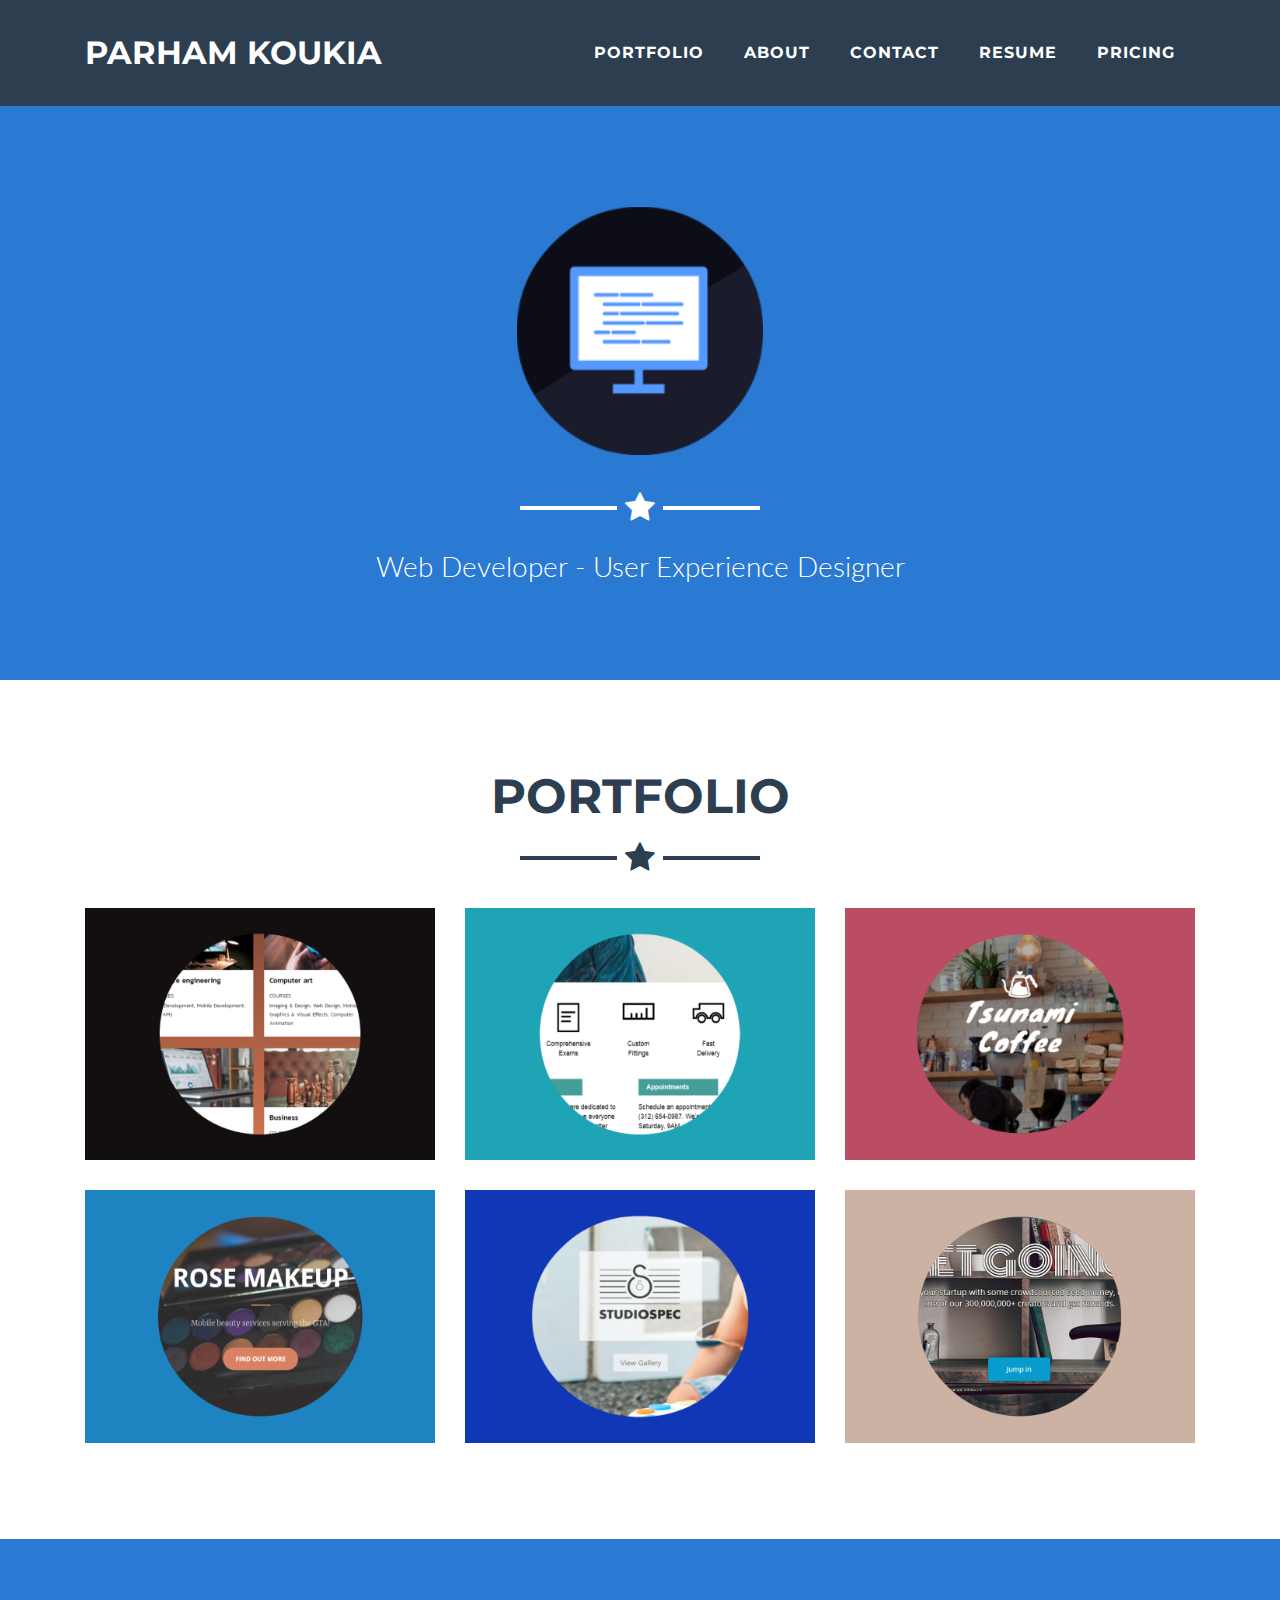
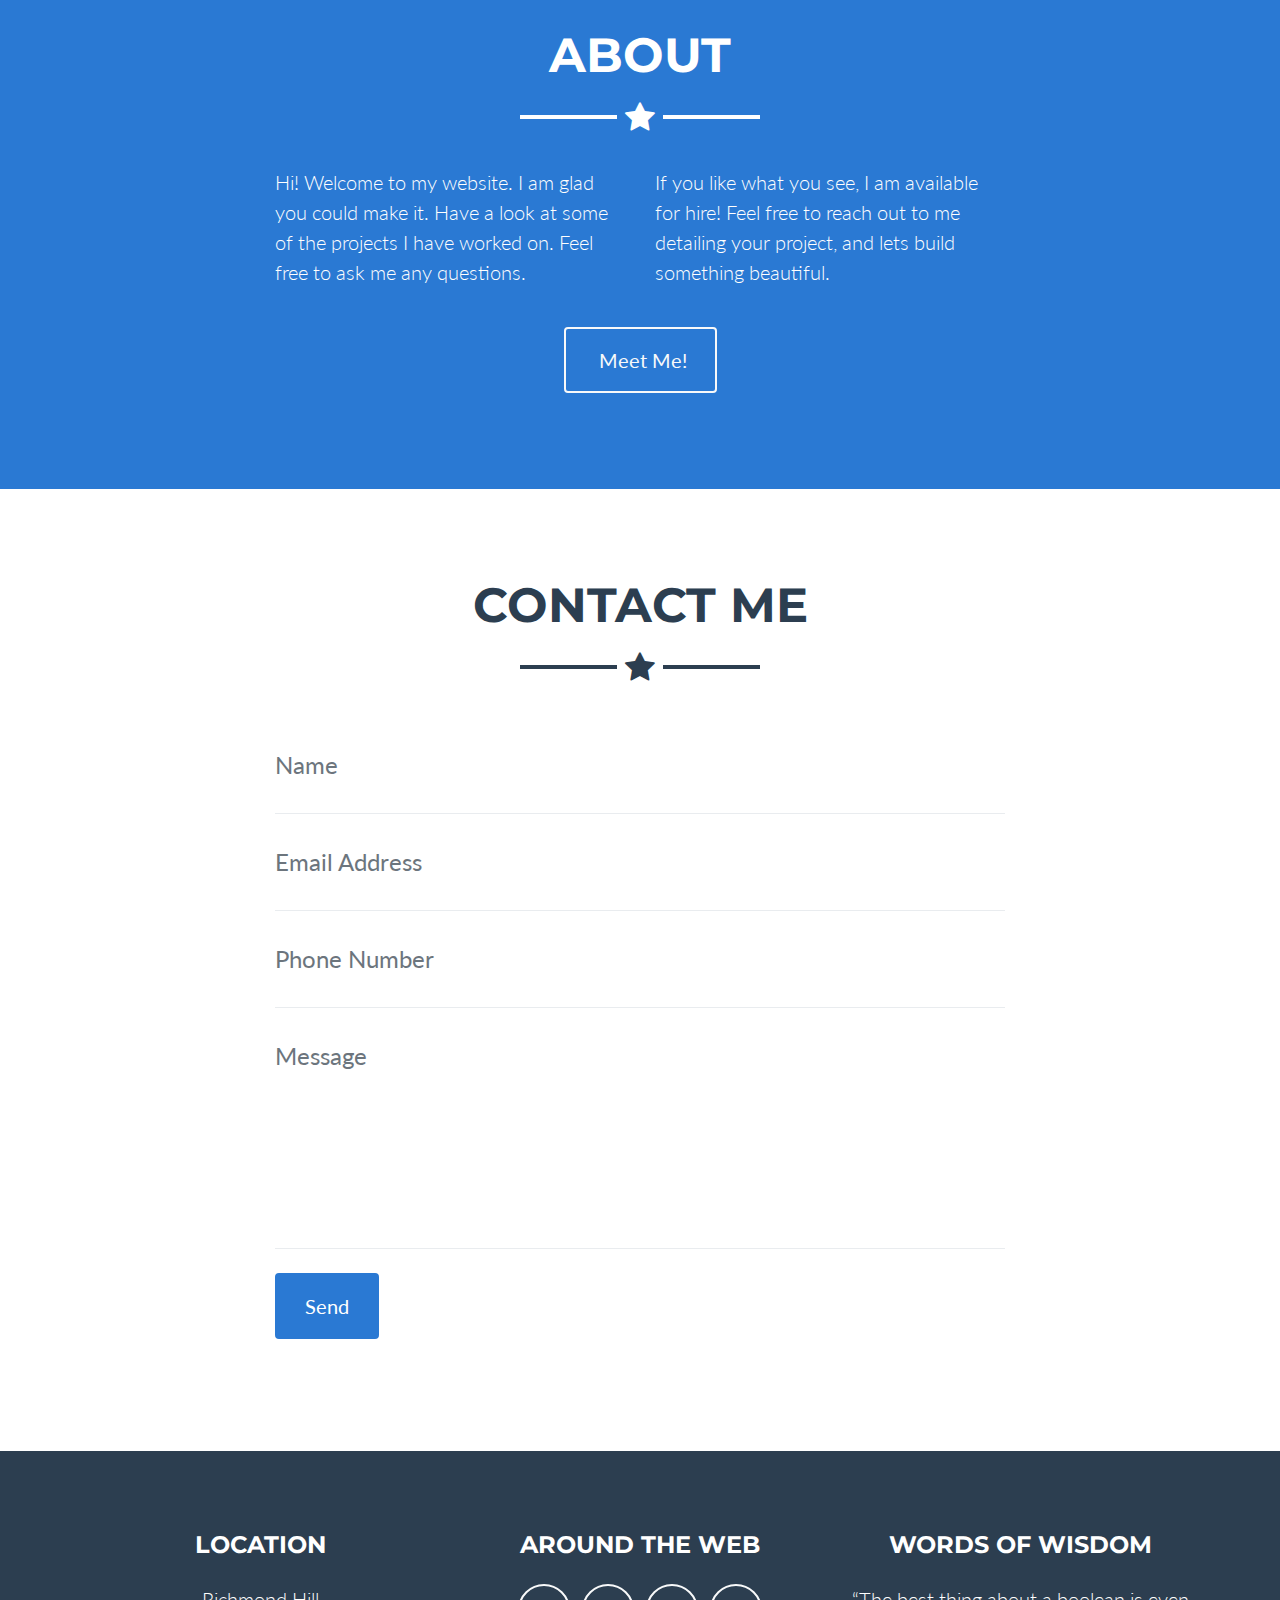
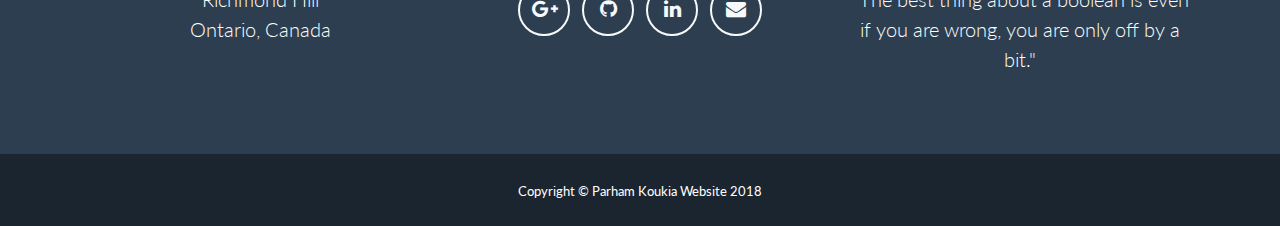
<file: index.html>
<!DOCTYPE html>
<html lang="en">

  <head>

    <meta charset="utf-8">
    <meta name="viewport" content="width=device-width, initial-scale=1, shrink-to-fit=no">
    <meta name="description" content="">
    <meta name="author" content="">
    <link rel="icon" type="image/png" href="./img/code-break.png"/>

    <title>Parham Koukia - Portfolio</title>

    <!-- Bootstrap core CSS -->
    <link href="vendor/bootstrap/css/bootstrap.min.css" rel="stylesheet">

    <!-- Custom fonts for this template -->
    <link href="vendor/font-awesome/css/font-awesome.min.css" rel="stylesheet" type="text/css">
    <link href="https://fonts.googleapis.com/css?family=Montserrat:400,700" rel="stylesheet" type="text/css">
    <link href="https://fonts.googleapis.com/css?family=Lato:400,700,400italic,700italic" rel="stylesheet" type="text/css">

    <!-- Plugin CSS -->
    <link href="vendor/magnific-popup/magnific-popup.css" rel="stylesheet" type="text/css">

    <!-- Custom styles for this template -->
    <link href="css/freelancer.min.css" rel="stylesheet">

  </head>

  <body id="page-top">

    <!-- Navigation -->
    <nav class="navbar navbar-expand-lg bg-secondary fixed-top text-uppercase" id="mainNav">
      <div class="container">
        <a class="navbar-brand js-scroll-trigger" href="#page-top">Parham Koukia</a>
        <button class="navbar-toggler navbar-toggler-right text-uppercase bg-primary text-white rounded" type="button" data-toggle="collapse" data-target="#navbarResponsive" aria-controls="navbarResponsive" aria-expanded="false" aria-label="Toggle navigation">
          Menu
          <i class="fa fa-bars"></i>
        </button>
        <div class="collapse navbar-collapse" id="navbarResponsive">
          <ul class="navbar-nav ml-auto">
            <li class="nav-item mx-0 mx-lg-1">
              <a class="nav-link py-3 px-0 px-lg-3 rounded js-scroll-trigger" href="#portfolio">Portfolio</a>
            </li>
            <li class="nav-item mx-0 mx-lg-1">
              <a class="nav-link py-3 px-0 px-lg-3 rounded js-scroll-trigger" href="#about">About</a>
            </li>
            <li class="nav-item mx-0 mx-lg-1">
              <a class="nav-link py-3 px-0 px-lg-3 rounded js-scroll-trigger" href="#contact">Contact</a>
            </li>
            <li class="nav-item mx-0 mx-lg-1">
              <a class="nav-link py-3 px-0 px-lg-3 rounded js-scroll-trigger" href="resume.html">Resume</a>
            </li>
            <li class="nav-item mx-0 mx-lg-1">
              <a class="nav-link py-3 px-0 px-lg-3 rounded js-scroll-trigger" href="pricing.html">Pricing</a>
            </li>
          </ul>
        </div>
      </div>
    </nav>

    <!-- Header -->
    <header class="masthead bg-primary text-white text-center">
      <div class="container">
        <img class="img-fluid mb-5 d-block mx-auto" src="img/profile-2.png" alt="">
        <hr class="star-light">
        <h2 class="font-weight-light mb-0">Web Developer - User Experience Designer</h2>
      </div>
    </header>

    <!-- Portfolio Grid Section -->
    <section class="portfolio" id="portfolio">
      <div class="container">
        <h2 class="text-center text-uppercase text-secondary mb-0">Portfolio</h2>
        <hr class="star-dark mb-5">
        <div class="row">
          <div class="col-md-6 col-lg-4">
            <a class="portfolio-item d-block mx-auto" href="#portfolio-modal-1">
              <div class="portfolio-item-caption d-flex position-absolute h-100 w-100">
                <div class="portfolio-item-caption-content my-auto w-100 text-center text-white">
                  <i class="fa fa-search-plus fa-3x"></i>
                </div>
              </div>
              <img class="img-fluid" src="img/portfolio/colmar-academy1.png" alt="">
            </a>
          </div>
          <div class="col-md-6 col-lg-4">
            <a class="portfolio-item d-block mx-auto" href="#portfolio-modal-2">
              <div class="portfolio-item-caption d-flex position-absolute h-100 w-100">
                <div class="portfolio-item-caption-content my-auto w-100 text-center text-white">
                  <i class="fa fa-search-plus fa-3x"></i>
                </div>
              </div>
              <img class="img-fluid" src="img/portfolio/tortoiseshell-optics1.png" alt="">
            </a>
          </div>
          <div class="col-md-6 col-lg-4">
            <a class="portfolio-item d-block mx-auto" href="#portfolio-modal-3">
              <div class="portfolio-item-caption d-flex position-absolute h-100 w-100">
                <div class="portfolio-item-caption-content my-auto w-100 text-center text-white">
                  <i class="fa fa-search-plus fa-3x"></i>
                </div>
              </div>
              <img class="img-fluid" src="img/portfolio/tsunami-coffee1.png" alt="">
            </a>
          </div>
          <div class="col-md-6 col-lg-4">
            <a class="portfolio-item d-block mx-auto" href="#portfolio-modal-4">
              <div class="portfolio-item-caption d-flex position-absolute h-100 w-100">
                <div class="portfolio-item-caption-content my-auto w-100 text-center text-white">
                  <i class="fa fa-search-plus fa-3x"></i>
                </div>
              </div>
              <img class="img-fluid" src="img/portfolio/rosemakeup1.png" alt="">
            </a>
          </div>
          <div class="col-md-6 col-lg-4">
            <a class="portfolio-item d-block mx-auto" href="#portfolio-modal-5">
              <div class="portfolio-item-caption d-flex position-absolute h-100 w-100">
                <div class="portfolio-item-caption-content my-auto w-100 text-center text-white">
                  <i class="fa fa-search-plus fa-3x"></i>
                </div>
              </div>
              <img class="img-fluid" src="img/portfolio/fotomatic1.png" alt="">
            </a>
          </div>
          <div class="col-md-6 col-lg-4">
            <a class="portfolio-item d-block mx-auto" href="#portfolio-modal-6">
              <div class="portfolio-item-caption d-flex position-absolute h-100 w-100">
                <div class="portfolio-item-caption-content my-auto w-100 text-center text-white">
                  <i class="fa fa-search-plus fa-3x"></i>
                </div>
              </div>
              <img class="img-fluid" src="img/portfolio/jumpstart1.png" alt="">
            </a>
          </div>
        </div>
      </div>
    </section>

    <!-- About Section -->
    <section class="bg-primary text-white mb-0" id="about">
      <div class="container">
        <h2 class="text-center text-uppercase text-white">About</h2>
        <hr class="star-light mb-5">
        <div class="row">
          <div class="col-lg-4 ml-auto">
            <p class="lead">Hi! Welcome to my website. I am glad you could make it. Have a look at some of the projects I have worked on. Feel free to ask me any questions.
          </div>
          <div class="col-lg-4 mr-auto">
            <p class="lead">If you like what you see, I am available for hire! Feel free to reach out to me detailing your project, and lets build something beautiful.</p>
          </div>
        </div>
        <div class="text-center mt-4">
          <a class="btn btn-xl btn-outline-light" href="resume.html">
            <i class="fa fa-lightbulb"></i>
            Meet Me!
          </a>
        </div>
      </div>
    </section>

    <!-- Contact Section -->
    <section id="contact">
      <div class="container">
        <h2 class="text-center text-uppercase text-secondary mb-0">Contact Me</h2>
        <hr class="star-dark mb-5">
        <div class="row">
          <div class="col-lg-8 mx-auto">
            <!-- To configure the contact form email address, go to mail/contact_me.php and update the email address in the PHP file on line 19. -->
            <!-- The form should work on most web servers, but if the form is not working you may need to configure your web server differently. -->
            <form name="sentMessage" id="contactForm" novalidate="novalidate">
              <div class="control-group">
                <div class="form-group floating-label-form-group controls mb-0 pb-2">
                  <label>Name</label>
                  <input class="form-control" id="name" type="text" placeholder="Name" required="required" data-validation-required-message="Please enter your name.">
                  <p class="help-block text-danger"></p>
                </div>
              </div>
              <div class="control-group">
                <div class="form-group floating-label-form-group controls mb-0 pb-2">
                  <label>Email Address</label>
                  <input class="form-control" id="email" type="email" placeholder="Email Address" required="required" data-validation-required-message="Please enter your email address.">
                  <p class="help-block text-danger"></p>
                </div>
              </div>
              <div class="control-group">
                <div class="form-group floating-label-form-group controls mb-0 pb-2">
                  <label>Phone Number</label>
                  <input class="form-control" id="phone" type="tel" placeholder="Phone Number" required="required" data-validation-required-message="Please enter your phone number.">
                  <p class="help-block text-danger"></p>
                </div>
              </div>
              <div class="control-group">
                <div class="form-group floating-label-form-group controls mb-0 pb-2">
                  <label>Message (detail project, or just saying hello)</label>
                  <textarea class="form-control" id="message" rows="5" placeholder="Message" required="required" data-validation-required-message="Please enter a message."></textarea>
                  <p class="help-block text-danger"></p>
                </div>
              </div>
              <br>
              <div id="success"></div>
              <div class="form-group">
                <button type="submit" class="btn btn-primary btn-xl" id="sendMessageButton">Send</button>
              </div>
            </form>
          </div>
        </div>
      </div>
    </section>

    <!-- Footer -->
    <footer class="footer text-center">
      <div class="container">
        <div class="row">
          <div class="col-md-4 mb-5 mb-lg-0">
            <h4 class="text-uppercase mb-4">Location</h4>
            <p class="lead mb-0">Richmond Hill
              <br>Ontario, Canada</p>
          </div>
          <div class="col-md-4 mb-5 mb-lg-0">
            <h4 class="text-uppercase mb-4">Around the Web</h4>
            <ul class="list-inline mb-0">
              <li class="list-inline-item">
                <a class="btn btn-outline-light btn-social text-center rounded-circle" href="https://plus.google.com/u/0/103600887183620147966" target="blank">
                  <i class="fa fa-fw fa-google-plus"></i>
                </a>
              </li>
              <li class="list-inline-item">
                <a class="btn btn-outline-light btn-social text-center rounded-circle" href="https://github.com/pkoukia" target="blank">
                  <i class="fa fa-github"></i>
                </a>
              </li>
              <li class="list-inline-item">
                <a class="btn btn-outline-light btn-social text-center rounded-circle" href="https://www.linkedin.com/in/parhamkoukia/" target="blank">
                  <i class="fa fa-fw fa-linkedin"></i>
                </a>
              </li>
              <li class="list-inline-item">
                <a class="btn btn-outline-light btn-social text-center rounded-circle" href="mailto:parhamkoukia@outlook.com" target="#">
                  <i class="fa fa-envelope"></i>
                </a>
              </li>
            </ul>
          </div>
          <div class="col-md-4">
            <h4 class="text-uppercase mb-4">Words of Wisdom</h4>
            <p class="lead mb-0">“The best thing about a boolean is even if you are wrong, you are only off by a bit."</p>
          </div>
        </div>
      </div>
    </footer>

    <div class="copyright py-4 text-center text-white">
      <div class="container">
        <small>Copyright &copy; Parham Koukia Website 2018</small>
      </div>
    </div>

    <!-- Scroll to Top Button (Only visible on small and extra-small screen sizes) -->
    <div class="scroll-to-top d-lg-none position-fixed ">
      <a class="js-scroll-trigger d-block text-center text-white rounded" href="#page-top">
        <i class="fa fa-chevron-up"></i>
      </a>
    </div>

    <!-- Portfolio Modals -->

    <!-- Portfolio Modal 1 -->
    <div class="portfolio-modal mfp-hide" id="portfolio-modal-1">
      <div class="portfolio-modal-dialog bg-white">
        <a class="close-button d-none d-md-block portfolio-modal-dismiss" href="#">
          <i class="fa fa-3x fa-times"></i>
        </a>
        <div class="container text-center">
          <div class="row">
            <div class="col-lg-8 mx-auto">
              <h2 class="text-secondary text-uppercase mb-0">Colmar Academy</h2>
              <hr class="star-dark mb-5">
              <img class="img-fluid mb-5" src="img/portfolio/colmar-academy1.png" alt="">
              <p class="mb-5">A landing page for an educational institution. <a href="http://parhamkoukia.com/colmar-academy/" target="blank">Click here</a> to view.</p>
              <a class="btn btn-primary btn-lg rounded-pill portfolio-modal-dismiss" href="#">
                <i class="fa fa-close"></i>
                Close Project</a>
            </div>
          </div>
        </div>
      </div>
    </div>

    <!-- Portfolio Modal 2 -->
    <div class="portfolio-modal mfp-hide" id="portfolio-modal-2">
      <div class="portfolio-modal-dialog bg-white">
        <a class="close-button d-none d-md-block portfolio-modal-dismiss" href="#">
          <i class="fa fa-3x fa-times"></i>
        </a>
        <div class="container text-center">
          <div class="row">
            <div class="col-lg-8 mx-auto">
              <h2 class="text-secondary text-uppercase mb-0">TortoiseShell Optics</h2>
              <hr class="star-dark mb-5">
              <img class="img-fluid mb-5" src="img/portfolio/tortoiseshell-optics1.png" alt="">
              <p class="mb-5">A landing page for a glasses retailer. <a href="http://parhamkoukia.com/tortoiseshell-optics/" target="blank">Click here</a> to view.</p>
              <a class="btn btn-primary btn-lg rounded-pill portfolio-modal-dismiss" href="#">
                <i class="fa fa-close"></i>
                Close Project</a>
            </div>
          </div>
        </div>
      </div>
    </div>

    <!-- Portfolio Modal 3 -->
    <div class="portfolio-modal mfp-hide" id="portfolio-modal-3">
      <div class="portfolio-modal-dialog bg-white">
        <a class="close-button d-none d-md-block portfolio-modal-dismiss" href="#">
          <i class="fa fa-3x fa-times"></i>
        </a>
        <div class="container text-center">
          <div class="row">
            <div class="col-lg-8 mx-auto">
              <h2 class="text-secondary text-uppercase mb-0">Tsunami Coffee</h2>
              <hr class="star-dark mb-5">
              <img class="img-fluid mb-5" src="img/portfolio/tsunami-coffee1.png" alt="">
              <p class="mb-5">A simple coffee shop home page. <a href="http://parhamkoukia.com/tsunami-coffee/" target="blank">Click here</a> to view.</p>
              <a class="btn btn-primary btn-lg rounded-pill portfolio-modal-dismiss" href="#">
                <i class="fa fa-close"></i>
                Close Project</a>
            </div>
          </div>
        </div>
      </div>
    </div>

    <!-- Portfolio Modal 4 -->
    <div class="portfolio-modal mfp-hide" id="portfolio-modal-4">
      <div class="portfolio-modal-dialog bg-white">
        <a class="close-button d-none d-md-block portfolio-modal-dismiss" href="#">
          <i class="fa fa-3x fa-times"></i>
        </a>
        <div class="container text-center">
          <div class="row">
            <div class="col-lg-8 mx-auto">
              <h2 class="text-secondary text-uppercase mb-0">Rose Makeup</h2>
              <hr class="star-dark mb-5">
              <img class="img-fluid mb-5" src="img/portfolio/rosemakeup1.png" alt="">
              <p class="mb-5">Landing page for a mobile makeup service. <a href="http://rosemakeup.ca" target="blank">Click here</a> to view.</p>
              <a class="btn btn-primary btn-lg rounded-pill portfolio-modal-dismiss" href="#">
                <i class="fa fa-close"></i>
                Close Project</a>
            </div>
          </div>
        </div>
      </div>
    </div>

    <!-- Portfolio Modal 5 -->
    <div class="portfolio-modal mfp-hide" id="portfolio-modal-5">
      <div class="portfolio-modal-dialog bg-white">
        <a class="close-button d-none d-md-block portfolio-modal-dismiss" href="#">
          <i class="fa fa-3x fa-times"></i>
        </a>
        <div class="container text-center">
          <div class="row">
            <div class="col-lg-8 mx-auto">
              <h2 class="text-secondary text-uppercase mb-0">StudioSpec</h2>
              <hr class="star-dark mb-5">
              <img class="img-fluid mb-5" src="img/portfolio/fotomatic1.png" alt="">
              <p class="mb-5">Photography business website. <a href="http://www.studiospec.ca/" target="blank">Click here</a> to view.</p>
              <a class="btn btn-primary btn-lg rounded-pill portfolio-modal-dismiss" href="#">
                <i class="fa fa-close"></i>
                Close Project</a>
            </div>
          </div>
        </div>
      </div>
    </div>

    <!-- Portfolio Modal 6 -->
    <div class="portfolio-modal mfp-hide" id="portfolio-modal-6">
      <div class="portfolio-modal-dialog bg-white">
        <a class="close-button d-none d-md-block portfolio-modal-dismiss" href="#">
          <i class="fa fa-3x fa-times"></i>
        </a>
        <div class="container text-center">
          <div class="row">
            <div class="col-lg-8 mx-auto">
              <h2 class="text-secondary text-uppercase mb-0">Jumpstart</h2>
              <hr class="star-dark mb-5">
              <img class="img-fluid mb-5" src="img/portfolio/jumpstart1.png" alt="">
              <p class="mb-5">A responsive landing page for a crowd-sourcing website. <a href="http://parhamkoukia.com/jumpstart/" target="blank">Click here</a> to view.</p></p>
              <a class="btn btn-primary btn-lg rounded-pill portfolio-modal-dismiss" href="#">
                <i class="fa fa-close"></i>
                Close Project</a>
            </div>
          </div>
        </div>
      </div>
    </div>

    <!-- Bootstrap core JavaScript -->
    <script src="vendor/jquery/jquery.min.js"></script>
    <script src="vendor/bootstrap/js/bootstrap.bundle.min.js"></script>

    <!-- Plugin JavaScript -->
    <script src="vendor/jquery-easing/jquery.easing.min.js"></script>
    <script src="vendor/magnific-popup/jquery.magnific-popup.min.js"></script>

    <!-- Contact Form JavaScript -->
    <script src="js/jqBootstrapValidation.js"></script>
    <script src="js/contact_me.js"></script>

    <!-- Custom scripts for this template -->
    <script src="js/freelancer.min.js"></script>

  </body>

</html>
</file>
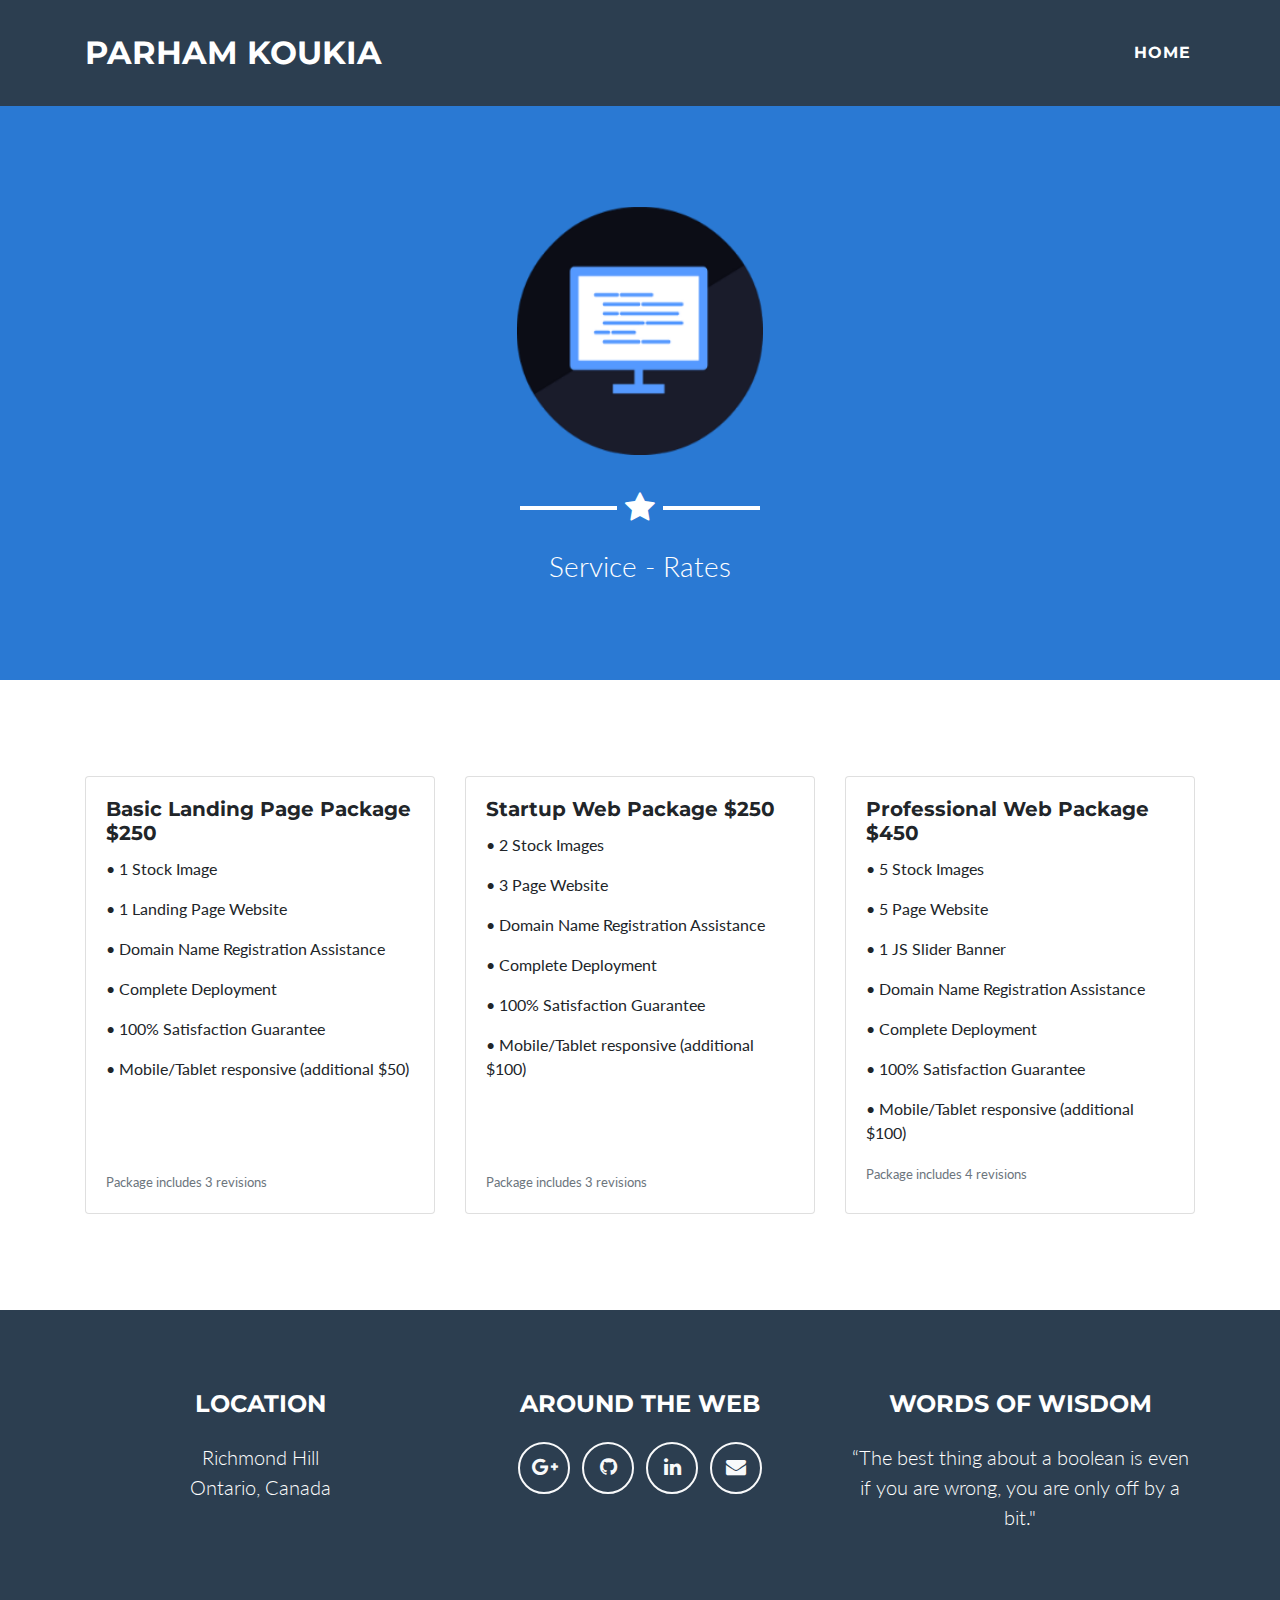
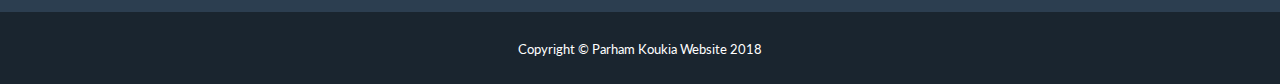
<file: pricing.html>
<!DOCTYPE html>
<html lang="en">

  <head>

    <meta charset="utf-8">
    <meta name="viewport" content="width=device-width, initial-scale=1, shrink-to-fit=no">
    <meta name="description" content="">
    <meta name="author" content="">
    <link rel="icon" type="image/png" href="./img/code-break.png"/>

    <title>Parham Koukia - Portfolio</title>

    <!-- Bootstrap core CSS -->
    <link href="vendor/bootstrap/css/bootstrap.min.css" rel="stylesheet">

    <!-- Custom fonts for this template -->
    <link href="vendor/font-awesome/css/font-awesome.min.css" rel="stylesheet" type="text/css">
    <link href="https://fonts.googleapis.com/css?family=Montserrat:400,700" rel="stylesheet" type="text/css">
    <link href="https://fonts.googleapis.com/css?family=Lato:400,700,400italic,700italic" rel="stylesheet" type="text/css">

    <!-- Plugin CSS -->
    <link href="vendor/magnific-popup/magnific-popup.css" rel="stylesheet" type="text/css">

    <!-- Custom styles for this template -->
    <link href="css/freelancer.min.css" rel="stylesheet">

  </head>

  <body id="page-top">

    <!-- Navigation -->
    <nav class="navbar navbar-expand-lg bg-secondary fixed-top text-uppercase" id="mainNav">
      <div class="container">
        <a class="navbar-brand js-scroll-trigger" href="#page-top">Parham Koukia</a>
        <button class="navbar-toggler navbar-toggler-right text-uppercase bg-primary text-white rounded" type="button" data-toggle="collapse" data-target="#navbarResponsive" aria-controls="navbarResponsive" aria-expanded="false" aria-label="Toggle navigation">
          Menu
          <i class="fa fa-bars"></i>
        </button>
        <div class="collapse navbar-collapse" id="navbarResponsive">
          <ul class="navbar-nav ml-auto">
            <li class="nav-item mx-0 mx-lg-1">
              <a class="nav-link py-3 px-0 px-1lg-3 rounded js-scroll-trigger" href="index.html">Home</a>
            </li>
          </ul>
        </div>
      </div>
    </nav>

    <!-- Header -->
    <header class="masthead bg-primary text-white text-center">
      <div class="container">
        <img class="img-fluid mb-5 d-block mx-auto" src="img/profile-2.png" alt="">
        <hr class="star-light">
        <h2 class="font-weight-light mb-0">Service - Rates</h2>
      </div>
    </header>

    <!-- Contact Section -->
    <section id="rates">
      <div class="container">
        <div class="row">
        </div>
      </div>
      <div class="container">
        <div class="card-deck">
          <div class="card">
            <div class="card-body">
              <h5 class="card-title">Basic Landing Page Package  $250</h5>
              <p class="card-text">•	1 Stock Image</p>
              <p class="card-text">•	1 Landing Page Website</p>
              <p class="card-text">•	Domain Name Registration Assistance</p>
              <p class="card-text">•	Complete Deployment</p>
              <p class="card-text">•	100% Satisfaction Guarantee</p>
              <p class="card-text">•	Mobile/Tablet responsive (additional $50)</p>
              <br>
              <br>
              <br>
              <p class="card-text"><small class="text-muted">Package includes 3 revisions</small></p>
            </div>
          </div>
          <div class="card">
            <div class="card-body">
              <h5 class="card-title">Startup Web Package  $250</h5>
              <p class="card-text">•	2 Stock Images</p>
              <p class="card-text">•	3 Page Website</p>
              <p class="card-text">•	Domain Name Registration Assistance</p>
              <p class="card-text">•	Complete Deployment</p>
              <p class="card-text">•	100% Satisfaction Guarantee</p>
              <p class="card-text">•	Mobile/Tablet responsive (additional $100)</p>
              <br>
              <br>
              <br>
              <p class="card-text"><small class="text-muted">Package includes 3 revisions</small></p>
            </div>
          </div>
          <div class="card">
            <div class="card-body">
              <h5 class="card-title">Professional Web Package  $450</h5>
              <p class="card-text">•	5 Stock Images</p>
              <p class="card-text">•	5 Page Website</p>
              <p class="card-text">•	1 JS Slider Banner</p>
              <p class="card-text">•	Domain Name Registration Assistance</p>
              <p class="card-text">•	Complete Deployment</p>
              <p class="card-text">•	100% Satisfaction Guarantee</p>
              <p class="card-text">•	Mobile/Tablet responsive (additional $100)</p>
              <p class="card-text"><small class="text-muted">Package includes 4 revisions</small></p>
            </div>
          </div>
        </div>
      </div>
    </section>



    <!-- Footer -->
    <footer class="footer text-center">
      <div class="container">
        <div class="row">
          <div class="col-md-4 mb-5 mb-lg-0">
            <h4 class="text-uppercase mb-4">Location</h4>
            <p class="lead mb-0">Richmond Hill
              <br>Ontario, Canada</p>
          </div>
          <div class="col-md-4 mb-5 mb-lg-0">
            <h4 class="text-uppercase mb-4">Around the Web</h4>
            <ul class="list-inline mb-0">
              <li class="list-inline-item">
                <a class="btn btn-outline-light btn-social text-center rounded-circle" href="https://plus.google.com/u/0/103600887183620147966" target="blank">
                  <i class="fa fa-fw fa-google-plus"></i>
                </a>
              </li>
              <li class="list-inline-item">
                <a class="btn btn-outline-light btn-social text-center rounded-circle" href="https://github.com/pkoukia" target="blank">
                  <i class="fa fa-github"></i>
                </a>
              </li>
              <li class="list-inline-item">
                <a class="btn btn-outline-light btn-social text-center rounded-circle" href="https://www.linkedin.com/in/parhamkoukia/" target="blank">
                  <i class="fa fa-fw fa-linkedin"></i>
                </a>
              </li>
              <li class="list-inline-item">
                <a class="btn btn-outline-light btn-social text-center rounded-circle" href="mailto:parhamkoukia@outlook.com" target="#">
                  <i class="fa fa-envelope"></i>
                </a>
              </li>
            </ul>
          </div>
          <div class="col-md-4">
            <h4 class="text-uppercase mb-4">Words of Wisdom</h4>
            <p class="lead mb-0">“The best thing about a boolean is even if you are wrong, you are only off by a bit."</p>
          </div>
        </div>
      </div>
    </footer>

    <div class="copyright py-4 text-center text-white">
      <div class="container">
        <small>Copyright &copy; Parham Koukia Website 2018</small>
      </div>
    </div>

    <!-- Scroll to Top Button (Only visible on small and extra-small screen sizes) -->
    <div class="scroll-to-top d-lg-none position-fixed ">
      <a class="js-scroll-trigger d-block text-center text-white rounded" href="#page-top">
        <i class="fa fa-chevron-up"></i>
      </a>
    </div>

    <!-- Bootstrap core JavaScript -->
    <script src="vendor/jquery/jquery.min.js"></script>
    <script src="vendor/bootstrap/js/bootstrap.bundle.min.js"></script>

    <!-- Plugin JavaScript -->
    <script src="vendor/jquery-easing/jquery.easing.min.js"></script>
    <script src="vendor/magnific-popup/jquery.magnific-popup.min.js"></script>

    <!-- Contact Form JavaScript -->
    <script src="js/jqBootstrapValidation.js"></script>
    <script src="js/contact_me.js"></script>

    <!-- Custom scripts for this template -->
    <script src="js/freelancer.min.js"></script>

  </body>

</html>
</file>
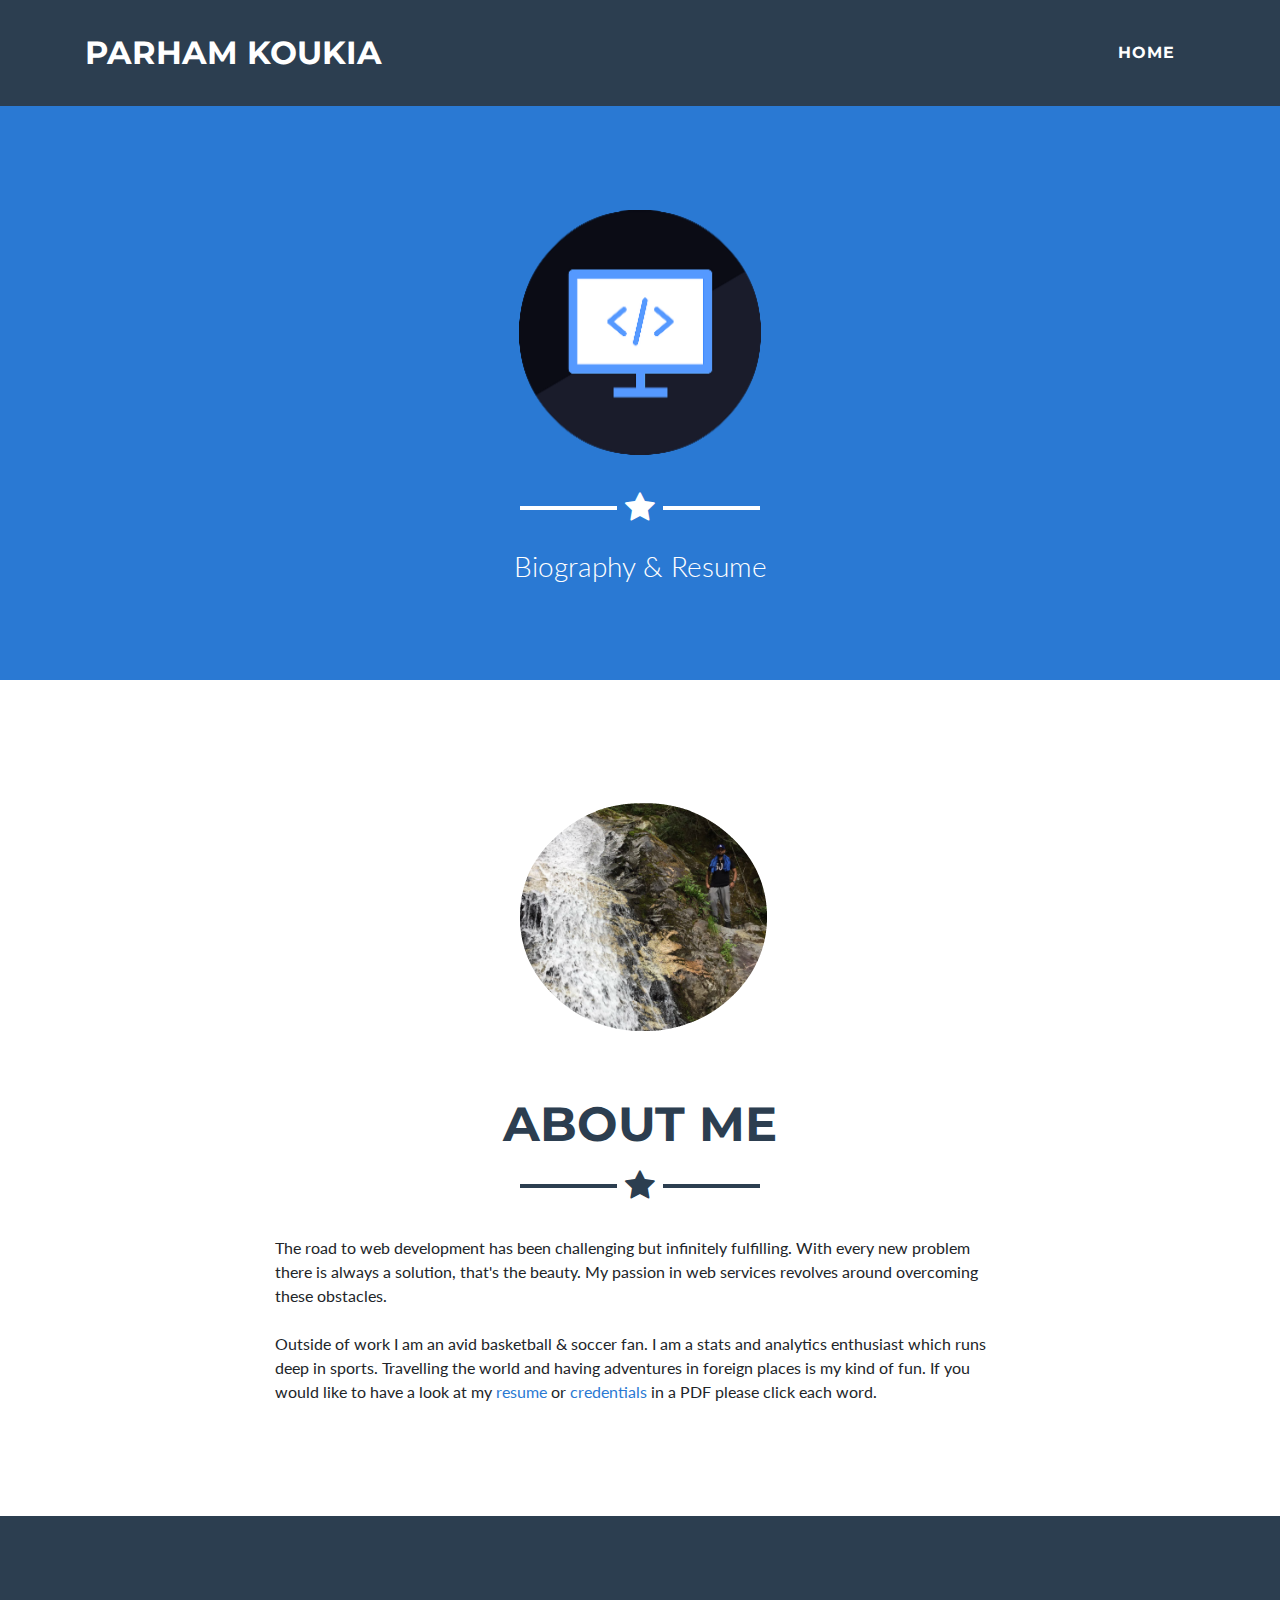
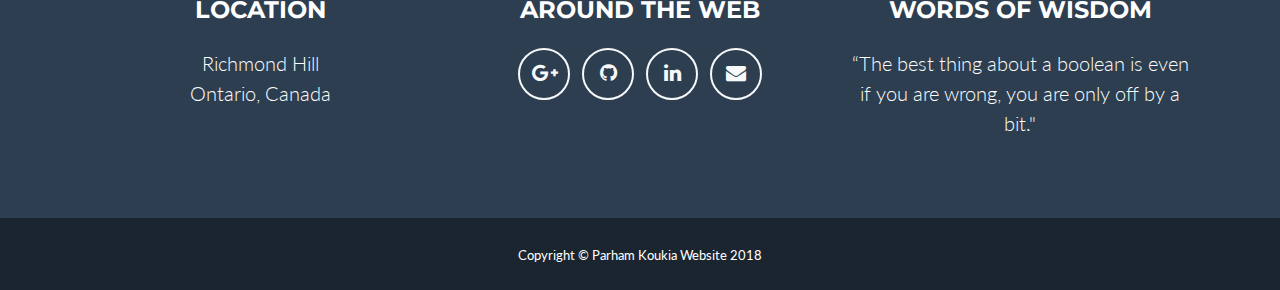
<file: resume.html>
<!DOCTYPE html>
<html lang="en">

  <head>

    <meta charset="utf-8">
    <meta name="viewport" content="width=device-width, initial-scale=1, shrink-to-fit=no">
    <meta name="description" content="">
    <meta name="author" content="">
    <link rel="icon" type="image/png" href="./img/code-break.png"/>

    <title>Parham Koukia - Portfolio</title>

    <!-- Bootstrap core CSS -->
    <link href="vendor/bootstrap/css/bootstrap.min.css" rel="stylesheet">

    <!-- Custom fonts for this template -->
    <link href="vendor/font-awesome/css/font-awesome.min.css" rel="stylesheet" type="text/css">
    <link href="https://fonts.googleapis.com/css?family=Montserrat:400,700" rel="stylesheet" type="text/css">
    <link href="https://fonts.googleapis.com/css?family=Lato:400,700,400italic,700italic" rel="stylesheet" type="text/css">

    <!-- Plugin CSS -->
    <link href="vendor/magnific-popup/magnific-popup.css" rel="stylesheet" type="text/css">

    <!-- Custom styles for this template -->
    <link href="css/freelancer.min.css" rel="stylesheet">

  </head>

  <body id="page-top">

    <!-- Navigation -->
    <nav class="navbar navbar-expand-lg bg-secondary fixed-top text-uppercase" id="mainNav">
      <div class="container">
        <a class="navbar-brand js-scroll-trigger" href="#page-top">Parham Koukia</a>
        <button class="navbar-toggler navbar-toggler-right text-uppercase bg-primary text-white rounded" type="button" data-toggle="collapse" data-target="#navbarResponsive" aria-controls="navbarResponsive" aria-expanded="false" aria-label="Toggle navigation">
          Menu
          <i class="fa fa-bars"></i>
        </button>
        <div class="collapse navbar-collapse" id="navbarResponsive">
          <ul class="navbar-nav ml-auto">
            <li class="nav-item mx-0 mx-lg-1">
              <a class="nav-link py-3 px-0 px-lg-3 rounded js-scroll-trigger" href="index.html">Home</a>
            </li>
          </ul>
        </div>
      </div>
    </nav>

    <!-- Header -->
    <header class="masthead bg-primary text-white text-center">
      <div class="container">
        <img class="img-fluid mb-5 d-block mx-auto" src="img/profile.png" alt="">
        <hr class="star-light">
        <h2 class="font-weight-light mb-0">Biography & Resume</h2>
      </div>
    </header>

    <!-- Resume + Bio -->
    <section id="resume">
      <div class="container">
        <img class="img-fluid mb-5 d-block mx-auto" src="img/Vancouver.png" alt="">
        <h2 class="text-center text-uppercase text-secondary mb-0">About Me</h2>
        <hr class="star-dark mb-5">
        <div class="row">
          <div class="col-lg-8 mx-auto">
            <div class="resume-link">
              <p>The road to web development has been challenging but infinitely fulfilling. With every new problem there is always a solution, that's the beauty. My passion in web services revolves around overcoming these obstacles.<br><br> Outside of work I am an avid basketball & soccer fan. I am a stats and analytics enthusiast which runs deep in sports. Travelling the world and having adventures in foreign places is my kind of fun. If you would like to have a look at my <a href="parhamkoukiaresume2.pdf" target="blank">resume</a> or <a href="codecademycredential.pdf" target="blank">credentials</a> in a PDF please click each word.</p>
          </div>
        </div>
      </div>
    </section>


    <!-- Footer -->
    <footer class="footer text-center">
      <div class="container">
        <div class="row">
          <div class="col-md-4 mb-5 mb-lg-0">
            <h4 class="text-uppercase mb-4">Location</h4>
            <p class="lead mb-0">Richmond Hill
              <br>Ontario, Canada</p>
          </div>
          <div class="col-md-4 mb-5 mb-lg-0">
            <h4 class="text-uppercase mb-4">Around the Web</h4>
            <ul class="list-inline mb-0">
              <li class="list-inline-item">
                <a class="btn btn-outline-light btn-social text-center rounded-circle" href="https://plus.google.com/u/0/103600887183620147966" target="blank">
                  <i class="fa fa-fw fa-google-plus"></i>
                </a>
              </li>
              <li class="list-inline-item">
                <a class="btn btn-outline-light btn-social text-center rounded-circle" href="https://github.com/pkoukia" target="blank">
                  <i class="fa fa-github"></i>
                </a>
              </li>
              <li class="list-inline-item">
                <a class="btn btn-outline-light btn-social text-center rounded-circle" href="https://www.linkedin.com/in/parhamkoukia/" target="blank">
                  <i class="fa fa-fw fa-linkedin"></i>
                </a>
              </li>
              <li class="list-inline-item">
                <a class="btn btn-outline-light btn-social text-center rounded-circle" href="mailto:parhamkoukia@outlook.com" target="#">
                  <i class="fa fa-envelope"></i>
                </a>
              </li>
            </ul>
          </div>
          <div class="col-md-4">
            <h4 class="text-uppercase mb-4">Words of Wisdom</h4>
            <p class="lead mb-0">“The best thing about a boolean is even if you are wrong, you are only off by a bit."</p>
          </div>
        </div>
      </div>
    </footer>

    <div class="copyright py-4 text-center text-white">
      <div class="container">
        <small>Copyright &copy; Parham Koukia Website 2018</small>
      </div>
    </div>

    <!-- Scroll to Top Button (Only visible on small and extra-small screen sizes) -->
    <div class="scroll-to-top d-lg-none position-fixed ">
      <a class="js-scroll-trigger d-block text-center text-white rounded" href="#page-top">
        <i class="fa fa-chevron-up"></i>
      </a>
    </div>

    <!-- Bootstrap core JavaScript -->
    <script src="vendor/jquery/jquery.min.js"></script>
    <script src="vendor/bootstrap/js/bootstrap.bundle.min.js"></script>

    <!-- Plugin JavaScript -->
    <script src="vendor/jquery-easing/jquery.easing.min.js"></script>
    <script src="vendor/magnific-popup/jquery.magnific-popup.min.js"></script>

    <!-- Contact Form JavaScript -->
    <script src="js/jqBootstrapValidation.js"></script>
    <script src="js/contact_me.js"></script>

    <!-- Custom scripts for this template -->
    <script src="js/freelancer.min.js"></script>

  </body>

</html>
</file>
<file: css/freelancer.min.css>
body{font-family:Lato}h1,h2,h3,h4,h5,h6{font-weight:700;font-family:Montserrat}hr.star-dark,hr.star-light{max-width:15rem;padding:0;text-align:center;border:none;border-top:solid .25rem;margin-top:2.5rem;margin-bottom:2.5rem}hr.star-dark:after,hr.star-light:after{position:relative;top:-.8em;display:inline-block;padding:0 .25em;content:'\f005';font-family:FontAwesome;font-size:2em}hr.star-light{border-color:#fff}hr.star-light:after{color:#fff;background-color:#2a79d3}hr.star-dark{border-color:#2c3e50}hr.star-dark:after{color:#2c3e50;background-color:#fff}section{padding:6rem 0}section h2{font-size:2.25rem;line-height:2rem}@media (min-width:992px){section h2{font-size:3rem;line-height:2.5rem}}.btn-xl{padding:1rem 1.75rem;font-size:1.25rem}.btn-social{width:3.25rem;height:3.25rem;font-size:1.25rem;line-height:2rem}.scroll-to-top{z-index:1042;right:1rem;bottom:1rem;display:none}.scroll-to-top a{width:3.5rem;height:3.5rem;background-color:rgba(33,37,41,.5);line-height:3.1rem}#mainNav{padding-top:1rem;padding-bottom:1rem;font-weight:700;font-family:Montserrat}#mainNav .navbar-brand{color:#fff}#mainNav .navbar-nav{margin-top:1rem;letter-spacing:.0625rem}#mainNav .navbar-nav li.nav-item a.nav-link{color:#fff}#mainNav .navbar-nav li.nav-item a.nav-link:hover{color:#2a79d3}#mainNav .navbar-nav li.nav-item a.nav-link:active,#mainNav .navbar-nav li.nav-item a.nav-link:focus{color:#fff}#mainNav .navbar-nav li.nav-item a.nav-link.active{color:#2a79d3}#mainNav .navbar-toggler{font-size:80%;padding:.8rem}@media (min-width:992px){#mainNav{padding-top:1.5rem;padding-bottom:1.5rem;-webkit-transition:padding-top .3s,padding-bottom .3s;-moz-transition:padding-top .3s,padding-bottom .3s;transition:padding-top .3s,padding-bottom .3s}#mainNav .navbar-brand{font-size:2em;-webkit-transition:font-size .3s;-moz-transition:font-size .3s;transition:font-size .3s}#mainNav .navbar-nav{margin-top:0}#mainNav .navbar-nav>li.nav-item>a.nav-link.active{color:#fff;background:#2a79d3}#mainNav .navbar-nav>li.nav-item>a.nav-link.active:active,#mainNav .navbar-nav>li.nav-item>a.nav-link.active:focus,#mainNav .navbar-nav>li.nav-item>a.nav-link.active:hover{color:#fff;background:#2a79d3}#mainNav.navbar-shrink{padding-top:.5rem;padding-bottom:.5rem}#mainNav.navbar-shrink .navbar-brand{font-size:1.5em}}header.masthead{padding-top:calc(6rem + 72px);padding-bottom:6rem}header.masthead h1{font-size:3rem;line-height:3rem}header.masthead h2{font-size:1.3rem;font-family:Lato}@media (min-width:992px){header.masthead{padding-top:calc(6rem + 106px);padding-bottom:6rem}header.masthead h1{font-size:4.75em;line-height:4rem}header.masthead h2{font-size:1.75em}}.portfolio{margin-bottom:-15px}.portfolio .portfolio-item{position:relative;display:block;max-width:25rem;margin-bottom:15px}.portfolio .portfolio-item .portfolio-item-caption{-webkit-transition:all ease .5s;-moz-transition:all ease .5s;transition:all ease .5s;opacity:0;background-color:#2a79d3}.portfolio .portfolio-item .portfolio-item-caption:hover{opacity:1}.portfolio .portfolio-item .portfolio-item-caption .portfolio-item-caption-content{font-size:1.5rem}@media (min-width:576px){.portfolio{margin-bottom:-30px}.portfolio .portfolio-item{margin-bottom:30px}}.portfolio-modal .portfolio-modal-dialog{padding:3rem 1rem;min-height:calc(100vh - 2rem);margin:1rem calc(1rem - 8px);position:relative;z-index:2;-moz-box-shadow:0 0 3rem 1rem rgba(0,0,0,.5);-webkit-box-shadow:0 0 3rem 1rem rgba(0,0,0,.5);box-shadow:0 0 3rem 1rem rgba(0,0,0,.5)}.portfolio-modal .portfolio-modal-dialog .close-button{position:absolute;top:2rem;right:2rem}.portfolio-modal .portfolio-modal-dialog .close-button i{line-height:38px}.portfolio-modal .portfolio-modal-dialog h2{font-size:2rem}@media (min-width:768px){.portfolio-modal .portfolio-modal-dialog{min-height:100vh;padding:5rem;margin:3rem calc(3rem - 8px)}.portfolio-modal .portfolio-modal-dialog h2{font-size:3rem}}.floating-label-form-group{position:relative;border-bottom:1px solid #e9ecef}.floating-label-form-group input,.floating-label-form-group textarea{font-size:1.5em;position:relative;z-index:1;padding-right:0;padding-left:0;resize:none;border:none;border-radius:0;background:0 0;box-shadow:none!important}.floating-label-form-group label{font-size:.85em;line-height:1.764705882em;position:relative;z-index:0;top:2em;display:block;margin:0;-webkit-transition:top .3s ease,opacity .3s ease;-moz-transition:top .3s ease,opacity .3s ease;-ms-transition:top .3s ease,opacity .3s ease;transition:top .3s ease,opacity .3s ease;vertical-align:middle;vertical-align:baseline;opacity:0}.floating-label-form-group:not(:first-child){padding-left:14px;border-left:1px solid #e9ecef}.floating-label-form-group-with-value label{top:0;opacity:1}.floating-label-form-group-with-focus label{color:#2a79d3}form .row:first-child .floating-label-form-group{border-top:1px solid #e9ecef}.footer{padding-top:5rem;padding-bottom:5rem;background-color:#2c3e50;color:#fff}.copyright{background-color:#1a252f}a{color:#2a79d3}a:active,a:focus,a:hover{color:#2a79d3}.btn{border-width:2px}.bg-primary{background-color:#2a79d3!important}.bg-secondary{background-color:#2c3e50!important}.text-primary{color:#2a79d3!important}.text-secondary{color:#2c3e50!important}.btn-primary{background-color:#2a79d3;border-color:#2a79d3}.btn-primary:active,.btn-primary:focus,.btn-primary:hover{background-color:#185191;border-color:#128f76}.btn-secondary{background-color:#2c3e50;border-color:#2c3e50}.btn-secondary:active,.btn-secondary:focus,.btn-secondary:hover{background-color:#185191;border-color:#185191}
</file>
